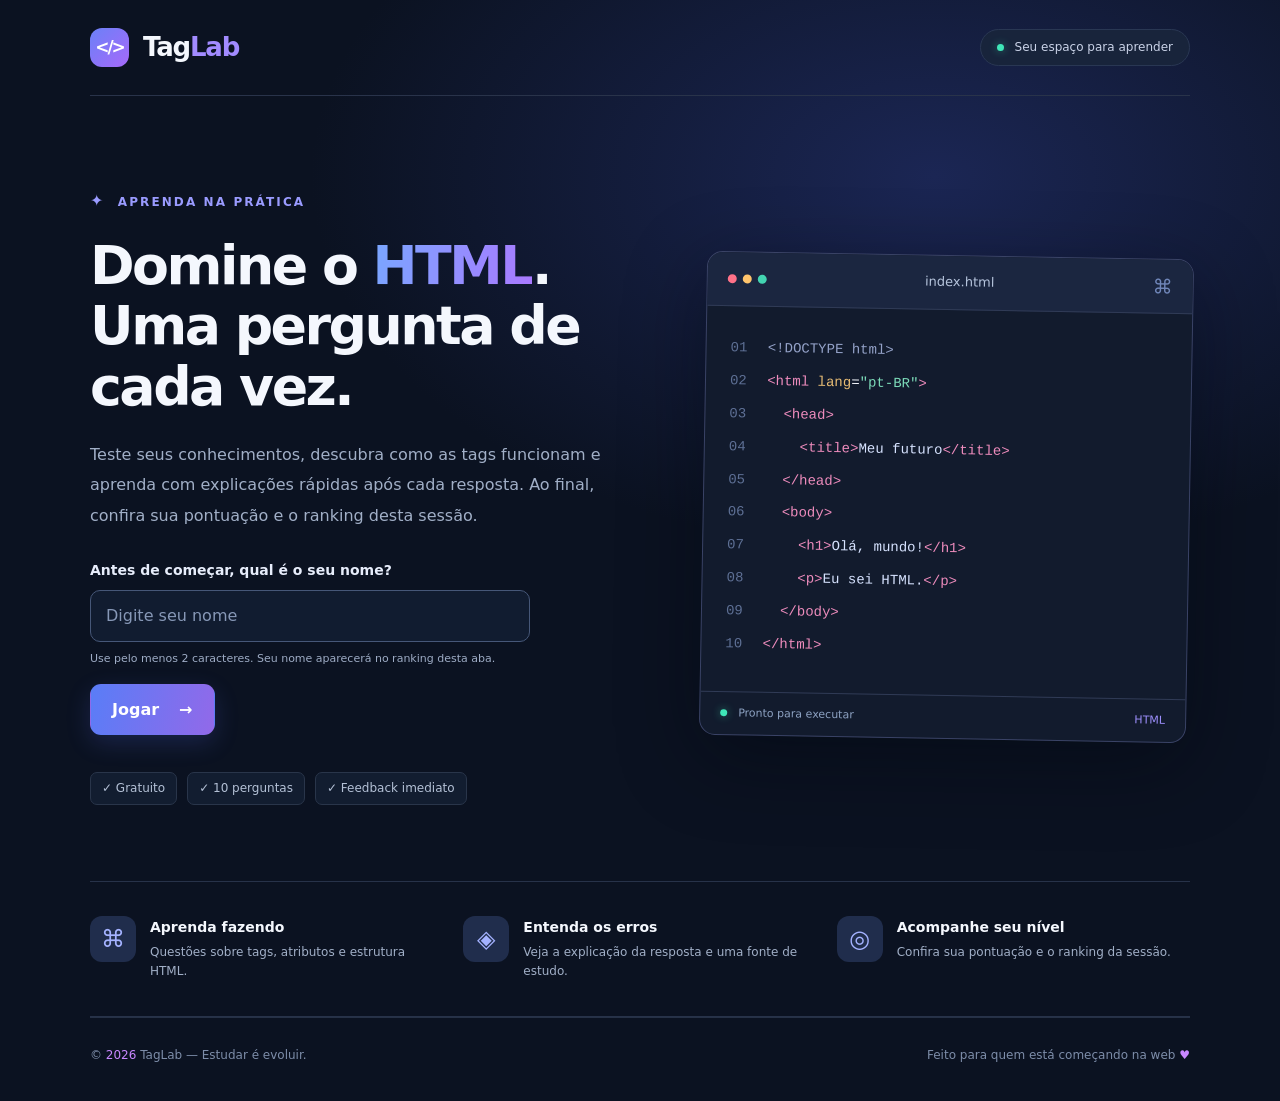
<file: quiz-html-estudos-cp2/index.html>
<!DOCTYPE html>
<html lang="pt-BR">
<head>
  <meta charset="UTF-8">
  <meta name="viewport" content="width=device-width, initial-scale=1.0">
  <meta name="theme-color" content="#0c1427">
  <meta name="description" content="Aprenda HTML com um quiz interativo, explicações e ranking da sessão.">
  <title>TagLab | Quiz de HTML</title>
  <link rel="stylesheet" href="styles.css">
  <script src="app.js" defer></script>
</head>
<body>
  <div class="page-wrap">
    <header class="site-header">
      <a class="brand" href="./" aria-label="TagLab - voltar ao início">
        <span class="brand-mark" aria-hidden="true">&lt;/&gt;</span> Tag<span>Lab</span>
      </a>
      <span class="header-badge"><span class="status-dot"></span> Seu espaço para aprender</span>
    </header>

    <main id="main-content">
      <section class="welcome" id="welcome" aria-labelledby="welcome-title">
        <div class="hero-copy">
          <span class="eyebrow"><span class="tiny-star" aria-hidden="true">✦</span> APRENDA NA PRÁTICA</span>
          <h1 id="welcome-title">Domine o <span>HTML</span>.<br>Uma pergunta de cada vez.</h1>
          <p>Teste seus conhecimentos, descubra como as tags funcionam e aprenda com explicações rápidas após cada resposta. Ao final, confira sua pontuação e o ranking desta sessão.</p>

          <form class="player-form" id="player-form">
            <label for="player-name">Antes de começar, qual é o seu nome?</label>
            <input
              id="player-name"
              name="player-name"
              type="text"
              maxlength="24"
              minlength="2"
              autocomplete="given-name"
              placeholder="Digite seu nome"
              required
              aria-describedby="name-help"
            >
            <span class="form-help" id="name-help">Use pelo menos 2 caracteres. Seu nome aparecerá no ranking desta aba.</span>
            <button class="btn btn-primary" id="start-btn" type="submit">
              Jogar <span aria-hidden="true">→</span>
            </button>
          </form>

          <div class="hero-chips" aria-label="Características">
            <span>✓ Gratuito</span><span>✓ 10 perguntas</span><span>✓ Feedback imediato</span>
          </div>
        </div>

        <div class="code-visual" aria-label="Ilustração de um documento HTML">
          <div class="code-top"><div class="dots"><i></i><i></i><i></i></div><span>index.html</span><span class="code-top-symbol">⌘</span></div>
          <div class="code-lines">
            <div><em>01</em> <span class="muted-code">&lt;!DOCTYPE html&gt;</span></div>
            <div><em>02</em> <span class="pink">&lt;html</span> <span class="yellow">lang</span>=<span class="green">"pt-BR"</span><span class="pink">&gt;</span></div>
            <div><em>03</em> &nbsp; <span class="pink">&lt;head&gt;</span></div>
            <div><em>04</em> &nbsp; &nbsp; <span class="pink">&lt;title&gt;</span><span class="white">Meu futuro</span><span class="pink">&lt;/title&gt;</span></div>
            <div><em>05</em> &nbsp; <span class="pink">&lt;/head&gt;</span></div>
            <div><em>06</em> &nbsp; <span class="pink">&lt;body&gt;</span></div>
            <div><em>07</em> &nbsp; &nbsp; <span class="pink">&lt;h1&gt;</span><span class="white">Olá, mundo!</span><span class="pink">&lt;/h1&gt;</span></div>
            <div><em>08</em> &nbsp; &nbsp; <span class="pink">&lt;p&gt;</span><span class="white">Eu sei HTML.</span><span class="pink">&lt;/p&gt;</span></div>
            <div><em>09</em> &nbsp; <span class="pink">&lt;/body&gt;</span></div>
            <div><em>10</em> <span class="pink">&lt;/html&gt;</span></div>
          </div>
          <div class="visual-footer"><span class="status-dot"></span> Pronto para executar <span>HTML</span></div>
        </div>
      </section>

      <section class="features" id="features" aria-label="Como funciona">
        <article class="feature"><span class="feature-icon" aria-hidden="true">⌘</span><div><h2>Aprenda fazendo</h2><p>Questões sobre tags, atributos e estrutura HTML.</p></div></article>
        <article class="feature"><span class="feature-icon" aria-hidden="true">◈</span><div><h2>Entenda os erros</h2><p>Veja a explicação da resposta e uma fonte de estudo.</p></div></article>
        <article class="feature"><span class="feature-icon" aria-hidden="true">◎</span><div><h2>Acompanhe seu nível</h2><p>Confira sua pontuação e o ranking da sessão.</p></div></article>
      </section>

      <section class="game-panel hidden" id="game" aria-labelledby="question" tabindex="-1">
        <div class="game-header">
          <div><span class="eyebrow">DESAFIO HTML</span><h1 class="game-title">Vamos nessa, <span id="game-player-name">jogador</span>!</h1></div>
          <span class="question-counter" id="question-counter">Pergunta 1 de 10</span>
        </div>

        <div class="progress-track" id="progress" role="progressbar" aria-label="Progresso do quiz" aria-valuemin="0" aria-valuemax="100" aria-valuenow="0">
          <div id="progress-fill"></div>
        </div>

        <div class="question-card">
          <span class="question-label">PERGUNTA ATUAL</span>
          <h2 id="question" tabindex="-1">Carregando pergunta...</h2>
        </div>

        <div class="answers" id="answers" role="group" aria-label="Alternativas da pergunta"></div>

        <div class="feedback hidden" id="feedback" role="status" aria-live="polite" aria-atomic="true">
          <div class="feedback-heading" id="feedback-heading" tabindex="-1"></div>
          <p id="feedback-text"></p>
          <a id="feedback-source" target="_blank" rel="noopener noreferrer">Consultar fonte <span aria-hidden="true">↗</span></a>
        </div>

        <div class="game-actions">
          <button class="btn btn-outline" type="button" id="exit-btn">Sair do quiz</button>
          <button class="btn btn-primary" id="next-btn" type="button" disabled>Próxima pergunta <span aria-hidden="true">→</span></button>
        </div>
      </section>

      <section class="results hidden" id="results" aria-labelledby="results-title" tabindex="-1">
        <span class="eyebrow">DESAFIO CONCLUÍDO</span>
        <div class="results-icon" aria-hidden="true">✦</div>
        <h1 id="results-title">Você chegou até o fim!</h1>
        <p id="result-description">Confira como você foi no desafio.</p>
        <p class="result-player" id="result-player"></p>

        <div class="score-card">
          <strong id="final-score">0/10</strong>
          <span>respostas corretas</span>
        </div>

        <section class="ranking-panel" aria-labelledby="ranking-title">
          <div class="ranking-heading">
            <div>
              <span class="eyebrow">PLACAR DA ABA ATUAL</span>
              <h2 id="ranking-title">Ranking da sessão</h2>
            </div>
            <span class="ranking-note">Até 10 partidas</span>
          </div>
          <ol class="ranking-list" id="ranking-list" aria-live="polite"></ol>
          <p class="ranking-help">O ranking fica salvo no sessionStorage e permanece disponível enquanto esta aba estiver aberta.</p>
        </section>

        <div class="result-actions">
          <button class="btn btn-primary" id="restart-btn" type="button">Jogar novamente <span aria-hidden="true">↻</span></button>
          <button class="btn btn-outline" id="home-btn" type="button">Trocar jogador</button>
        </div>
      </section>

      <section class="load-error hidden" id="load-error" role="alert" aria-labelledby="load-error-title">
        <h2 id="load-error-title">Não foi possível carregar as perguntas.</h2>
        <p id="load-error-message">Confira se o arquivo perguntas.json está na mesma pasta e execute o projeto por um servidor local ou HTTPS.</p>
        <button id="retry-btn" class="btn btn-primary" type="button">Tentar novamente</button>
      </section>
    </main>

    <footer class="site-footer">
      <span>© <span id="year">2026</span> TagLab — Estudar é evoluir.</span>
      <span>Feito para quem está começando na web <span aria-hidden="true">♥</span></span>
    </footer>
  </div>
</body>
</html>
</file>
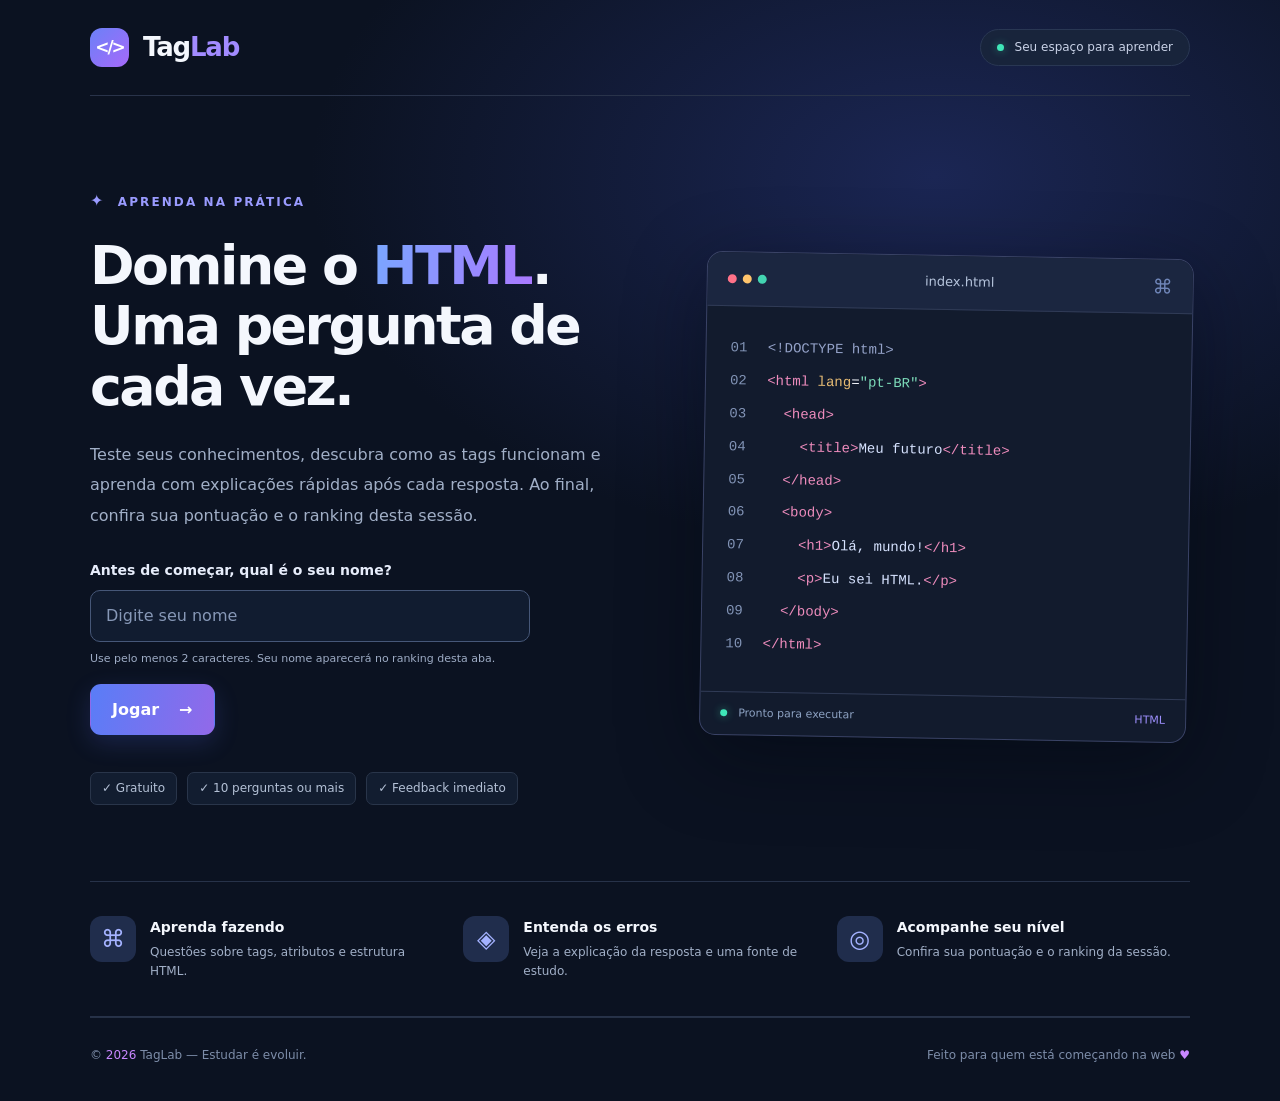
<file: quiz-html-estudos-cp3/index.html>
<!DOCTYPE html>
<html lang="pt-BR">
<head>
  <meta charset="UTF-8">
  <meta name="viewport" content="width=device-width, initial-scale=1.0">
  <meta name="theme-color" content="#0c1427">
  <meta name="description" content="Aprenda HTML com um quiz interativo, explicações e ranking da sessão.">
  <title>TagLab | Quiz de HTML</title>
  <link rel="stylesheet" href="styles.css">
  <script src="app.js" defer></script>
</head>
<body>
  <div class="page-wrap">
    <header class="site-header">
      <a class="brand" href="./" aria-label="TagLab - voltar ao início">
        <span class="brand-mark" aria-hidden="true">&lt;/&gt;</span> Tag<span>Lab</span>
      </a>
      <span class="header-badge"><span class="status-dot"></span> Seu espaço para aprender</span>
    </header>

    <main id="main-content">
      <section class="welcome" id="welcome" aria-labelledby="welcome-title">
        <div class="hero-copy">
          <span class="eyebrow"><span class="tiny-star" aria-hidden="true">✦</span> APRENDA NA PRÁTICA</span>
          <h1 id="welcome-title">Domine o <span>HTML</span>.<br>Uma pergunta de cada vez.</h1>
          <p>Teste seus conhecimentos, descubra como as tags funcionam e aprenda com explicações rápidas após cada resposta. Ao final, confira sua pontuação e o ranking desta sessão.</p>

          <form class="player-form" id="player-form">
            <label for="player-name">Antes de começar, qual é o seu nome?</label>
            <input
              id="player-name"
              name="player-name"
              type="text"
              maxlength="24"
              minlength="2"
              autocomplete="given-name"
              placeholder="Digite seu nome"
              required
              aria-describedby="name-help"
            >
            <span class="form-help" id="name-help">Use pelo menos 2 caracteres. Seu nome aparecerá no ranking desta aba.</span>
            <button class="btn btn-primary" id="start-btn" type="submit">
              Jogar <span aria-hidden="true">→</span>
            </button>
          </form>

          <div class="hero-chips" aria-label="Características">
            <span>✓ Gratuito</span><span>✓ 10 perguntas ou mais</span><span>✓ Feedback imediato</span>
          </div>
        </div>

        <div class="code-visual" role="img" aria-label="Ilustração de um editor com um exemplo visual da estrutura básica de um documento HTML.">
          <div class="code-top"><div class="dots"><i></i><i></i><i></i></div><span>index.html</span><span class="code-top-symbol">⌘</span></div>
          <div class="code-lines">
            <div><em>01</em> <span class="muted-code">&lt;!DOCTYPE html&gt;</span></div>
            <div><em>02</em> <span class="pink">&lt;html</span> <span class="yellow">lang</span>=<span class="green">"pt-BR"</span><span class="pink">&gt;</span></div>
            <div><em>03</em> &nbsp; <span class="pink">&lt;head&gt;</span></div>
            <div><em>04</em> &nbsp; &nbsp; <span class="pink">&lt;title&gt;</span><span class="white">Meu futuro</span><span class="pink">&lt;/title&gt;</span></div>
            <div><em>05</em> &nbsp; <span class="pink">&lt;/head&gt;</span></div>
            <div><em>06</em> &nbsp; <span class="pink">&lt;body&gt;</span></div>
            <div><em>07</em> &nbsp; &nbsp; <span class="pink">&lt;h1&gt;</span><span class="white">Olá, mundo!</span><span class="pink">&lt;/h1&gt;</span></div>
            <div><em>08</em> &nbsp; &nbsp; <span class="pink">&lt;p&gt;</span><span class="white">Eu sei HTML.</span><span class="pink">&lt;/p&gt;</span></div>
            <div><em>09</em> &nbsp; <span class="pink">&lt;/body&gt;</span></div>
            <div><em>10</em> <span class="pink">&lt;/html&gt;</span></div>
          </div>
          <div class="visual-footer"><span class="status-dot"></span> Pronto para executar <span>HTML</span></div>
        </div>
      </section>

      <section class="features" id="features" aria-label="Como funciona">
        <article class="feature"><span class="feature-icon" aria-hidden="true">⌘</span><div><h2>Aprenda fazendo</h2><p>Questões sobre tags, atributos e estrutura HTML.</p></div></article>
        <article class="feature"><span class="feature-icon" aria-hidden="true">◈</span><div><h2>Entenda os erros</h2><p>Veja a explicação da resposta e uma fonte de estudo.</p></div></article>
        <article class="feature"><span class="feature-icon" aria-hidden="true">◎</span><div><h2>Acompanhe seu nível</h2><p>Confira sua pontuação e o ranking da sessão.</p></div></article>
      </section>

      <section class="game-panel hidden" id="game" aria-labelledby="question" tabindex="-1">
        <div class="game-header">
          <div><span class="eyebrow">DESAFIO HTML</span><h1 class="game-title">Vamos nessa, <span id="game-player-name">jogador</span>!</h1></div>
          <span class="question-counter" id="question-counter">Pergunta 1 de 10</span>
        </div>

        <div class="progress-track" id="progress" role="progressbar" aria-label="Progresso do quiz" aria-valuemin="0" aria-valuemax="100" aria-valuenow="0">
          <div id="progress-fill"></div>
        </div>

        <div class="question-card">
          <span class="question-label">PERGUNTA ATUAL</span>
          <h2 id="question" tabindex="-1">Carregando pergunta...</h2>
        </div>

        <div class="answers" id="answers" role="group" aria-label="Alternativas da pergunta"></div>

        <div class="feedback hidden" id="feedback" role="status" aria-live="polite" aria-atomic="true">
          <div class="feedback-heading" id="feedback-heading" tabindex="-1"></div>
          <p id="feedback-text"></p>
          <a id="feedback-source" target="_blank" rel="noopener noreferrer">Consultar fonte <span aria-hidden="true">↗</span></a>
        </div>

        <div class="game-actions">
          <button class="btn btn-outline" type="button" id="exit-btn">Sair do quiz</button>
          <button class="btn btn-primary" id="next-btn" type="button" disabled>Próxima pergunta <span aria-hidden="true">→</span></button>
        </div>
      </section>

      <section class="results hidden" id="results" aria-labelledby="results-title" tabindex="-1">
        <span class="eyebrow">DESAFIO CONCLUÍDO</span>
        <div class="results-icon" aria-hidden="true">✦</div>
        <h1 id="results-title">Você chegou até o fim!</h1>
        <p id="result-description">Confira como você foi no desafio.</p>
        <p class="result-player" id="result-player"></p>

        <div class="score-card">
          <strong id="final-score">0/10</strong>
          <span>respostas corretas</span>
        </div>

        <section class="ranking-panel" aria-labelledby="ranking-title">
          <div class="ranking-heading">
            <div>
              <span class="eyebrow">PLACAR DA ABA ATUAL</span>
              <h2 id="ranking-title">Ranking da sessão</h2>
            </div>
            <span class="ranking-note">Até 10 partidas</span>
          </div>
          <ol class="ranking-list" id="ranking-list" aria-live="polite"></ol>
          <p class="ranking-help">O ranking fica salvo no sessionStorage e permanece disponível enquanto esta aba estiver aberta.</p>
        </section>

        <div class="result-actions">
          <button class="btn btn-primary" id="restart-btn" type="button">Jogar novamente <span aria-hidden="true">↻</span></button>
          <button class="btn btn-outline" id="home-btn" type="button">Trocar jogador</button>
        </div>
      </section>

      <section class="load-error hidden" id="load-error" role="alert" aria-labelledby="load-error-title">
        <h2 id="load-error-title">Não foi possível carregar as perguntas.</h2>
        <p id="load-error-message">Confira se o arquivo perguntas.json está na mesma pasta e execute o projeto por um servidor local ou HTTPS.</p>
        <button id="retry-btn" class="btn btn-primary" type="button">Tentar novamente</button>
      </section>
    </main>

    <footer class="site-footer">
      <span>© <span id="year">2026</span> TagLab — Estudar é evoluir.</span>
      <span>Feito para quem está começando na web <span aria-hidden="true">♥</span></span>
    </footer>
  </div>
</body>
</html>
</file>
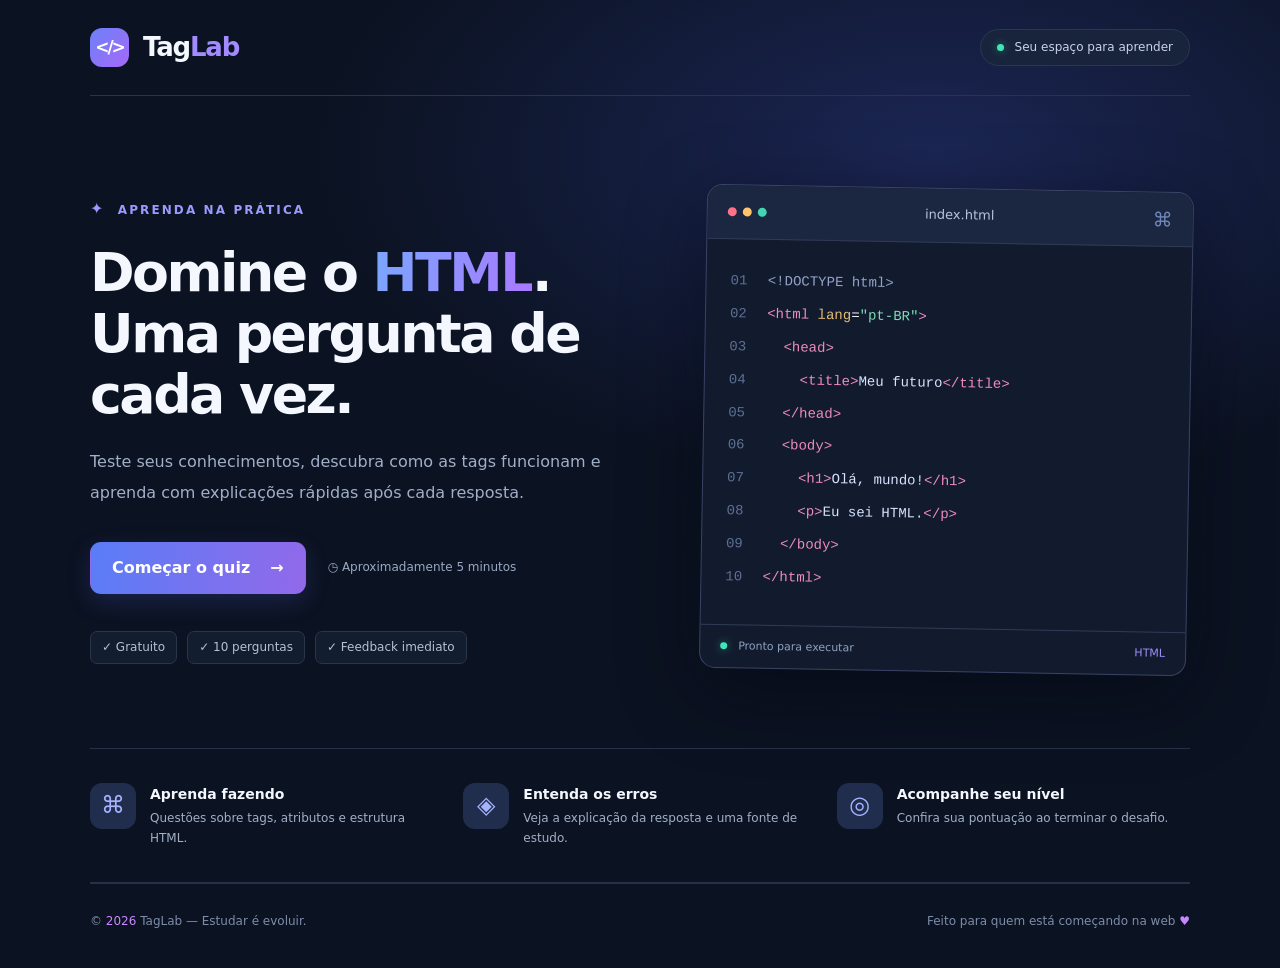
<file: quiz-html-estudos/quiz-html-estudos/index.html>
<!DOCTYPE html>
<html lang="pt-BR">
<head>
  <meta charset="UTF-8">
  <meta name="viewport" content="width=device-width, initial-scale=1.0">
  <meta name="theme-color" content="#0c1427">
  <meta name="description" content="Aprenda HTML com um quiz gratuito, explicações e referências para estudar.">
  <title>TagLab | Quiz de HTML</title>
  <link rel="stylesheet" href="styles.css">
  <script src="app.js" defer></script>
</head>
<body>
  <div class="page-wrap">
    <header class="site-header">
      <a class="brand" href="./" aria-label="TagLab - voltar ao início"><span class="brand-mark" aria-hidden="true">&lt;/&gt;</span> Tag<span>Lab</span></a>
      <span class="header-badge"><span class="status-dot"></span> Seu espaço para aprender</span>
    </header>
    <main id="main-content">
      <section class="welcome" id="welcome" aria-labelledby="welcome-title">
        <div class="hero-copy">
          <span class="eyebrow"><span class="tiny-star">✦</span> APRENDA NA PRÁTICA</span>
          <h1 id="welcome-title">Domine o <span>HTML</span>.<br>Uma pergunta de cada vez.</h1>
          <p>Teste seus conhecimentos, descubra como as tags funcionam e aprenda com explicações rápidas após cada resposta.</p>
          <div class="hero-actions"><button class="btn btn-primary" id="start-btn" type="button">Começar o quiz <span aria-hidden="true">→</span></button><span class="duration">◷ Aproximadamente 5 minutos</span></div>
          <div class="hero-chips" aria-label="Características"><span>✓ Gratuito</span><span>✓ 10 perguntas</span><span>✓ Feedback imediato</span></div>
        </div>
        <div class="code-visual" aria-label="Ilustração de um documento HTML">
          <div class="code-top"><div class="dots"><i></i><i></i><i></i></div><span>index.html</span><span class="code-top-symbol">⌘</span></div>
          <div class="code-lines"><div><em>01</em> <span class="muted-code">&lt;!DOCTYPE html&gt;</span></div><div><em>02</em> <span class="pink">&lt;html</span> <span class="yellow">lang</span>=<span class="green">"pt-BR"</span><span class="pink">&gt;</span></div><div><em>03</em> &nbsp; <span class="pink">&lt;head&gt;</span></div><div><em>04</em> &nbsp; &nbsp; <span class="pink">&lt;title&gt;</span><span class="white">Meu futuro</span><span class="pink">&lt;/title&gt;</span></div><div><em>05</em> &nbsp; <span class="pink">&lt;/head&gt;</span></div><div><em>06</em> &nbsp; <span class="pink">&lt;body&gt;</span></div><div><em>07</em> &nbsp; &nbsp; <span class="pink">&lt;h1&gt;</span><span class="white">Olá, mundo!</span><span class="pink">&lt;/h1&gt;</span></div><div><em>08</em> &nbsp; &nbsp; <span class="pink">&lt;p&gt;</span><span class="white">Eu sei HTML.</span><span class="pink">&lt;/p&gt;</span></div><div><em>09</em> &nbsp; <span class="pink">&lt;/body&gt;</span></div><div><em>10</em> <span class="pink">&lt;/html&gt;</span></div></div>
          <div class="visual-footer"><span class="status-dot"></span> Pronto para executar <span>HTML</span></div>
        </div>
      </section>
      <section class="features" id="features" aria-label="Como funciona">
        <article class="feature"><span class="feature-icon">⌘</span><div><h2>Aprenda fazendo</h2><p>Questões sobre tags, atributos e estrutura HTML.</p></div></article>
        <article class="feature"><span class="feature-icon">◈</span><div><h2>Entenda os erros</h2><p>Veja a explicação da resposta e uma fonte de estudo.</p></div></article>
        <article class="feature"><span class="feature-icon">◎</span><div><h2>Acompanhe seu nível</h2><p>Confira sua pontuação ao terminar o desafio.</p></div></article>
      </section>
      <section class="game-panel hidden" id="game" aria-labelledby="question" tabindex="-1">
        <div class="game-header"><div><span class="eyebrow">DESAFIO HTML</span><h1 class="game-title">Coloque seus conhecimentos à prova</h1></div><span class="question-counter" id="question-counter">Pergunta 1 de 10</span></div>
        <div class="progress-track" role="progressbar" aria-label="Progresso do quiz" aria-valuemin="0" aria-valuemax="100" aria-valuenow="0" id="progress"><div id="progress-fill"></div></div>
        <div class="question-card"><span class="question-label">PERGUNTA ATUAL</span><h2 id="question">Carregando pergunta...</h2></div>
        <div class="answers" id="answers" role="group" aria-label="Alternativas da pergunta"></div>
        <div class="feedback hidden" id="feedback" role="status" aria-live="polite"><div class="feedback-heading" id="feedback-heading"></div><p id="feedback-text"></p><a id="feedback-source" target="_blank" rel="noopener noreferrer">Consultar fonte <span aria-hidden="true">↗</span></a></div>
        <div class="game-actions"><button class="btn btn-outline" type="button" id="exit-btn">Voltar ao início</button><button class="btn btn-primary" id="next-btn" type="button" disabled>Próxima pergunta <span aria-hidden="true">→</span></button></div>
      </section>
      <section class="results hidden" id="results" aria-labelledby="results-title" tabindex="-1"><span class="eyebrow">DESAFIO CONCLUÍDO</span><div class="results-icon" aria-hidden="true">✦</div><h1 id="results-title">Você chegou até o fim!</h1><p id="result-description">Confira como você foi no desafio.</p><div class="score-card"><strong id="final-score">0/10</strong><span>respostas corretas</span></div><div class="result-actions"><button class="btn btn-primary" id="restart-btn" type="button">Tentar novamente <span aria-hidden="true">↻</span></button><button class="btn btn-outline" id="home-btn" type="button">Ir para o início</button></div></section>
      <section class="load-error hidden" id="load-error" role="alert"><h2>Não foi possível carregar as perguntas.</h2><p>Se você abriu o arquivo HTML diretamente, inicie um servidor local ou publique o projeto em um serviço HTTPS para carregar o arquivo perguntas.json.</p><button id="retry-btn" class="btn btn-primary" type="button">Tentar novamente</button></section>
    </main>
    <footer class="site-footer"><span>© <span id="year">2026</span> TagLab — Estudar é evoluir.</span><span>Feito para quem está começando na web <span aria-hidden="true">♥</span></span></footer>
  </div>
</body>
</html>
</file>
<file: quiz-html-estudos-cp2/styles.css>
:root{color-scheme:dark;--bg:#0b1221;--surface:#151f31;--surface2:#1d2940;--border:#2b3850;--ink:#f4f7fd;--muted:#a1afc7;--accent:#6c85ff;--accent2:#8d64f6;--ok:#35d5a2;--bad:#fb7d8a;--focus:#f8d66d;font-family:Inter,ui-sans-serif,system-ui,-apple-system,"Segoe UI",sans-serif;font-synthesis:none}*{box-sizing:border-box}html{scroll-behavior:smooth}body{margin:0;min-width:280px;background:radial-gradient(ellipse 65% 46% at 73% 16%,#1b2654 0%,transparent 75%),var(--bg);color:var(--ink);line-height:1.6}button,a{-webkit-tap-highlight-color:transparent}button{font:inherit;cursor:pointer}a{color:inherit}button:focus-visible,a:focus-visible{outline:3px solid var(--focus);outline-offset:4px}.page-wrap{max-width:1200px;min-height:100vh;margin:auto;padding:0 clamp(20px,4vw,50px);display:flex;flex-direction:column}.site-header{min-height:96px;display:flex;justify-content:space-between;align-items:center;border-bottom:1px solid #29334a}.brand{font-size:26px;font-weight:850;text-decoration:none;letter-spacing:-1.2px;display:flex;align-items:center;gap:8px}.brand>span:last-child{color:#a28bff;margin-left:-8px}.brand-mark{display:inline-grid;place-items:center;background:linear-gradient(135deg,#6b81f7,#a669fa);font-size:17px;letter-spacing:-2px;width:39px;height:39px;border-radius:12px;color:#fff;margin-right:6px}.header-badge{color:#cad3e8;background:#18243b;border:1px solid #293753;padding:8px 16px;border-radius:40px;font-size:12px;white-space:nowrap}.status-dot{display:inline-block;width:7px;height:7px;border-radius:50%;background:#3fe7b8;box-shadow:0 0 9px #3fe7b877;margin-right:7px}.welcome{padding:92px 0 76px;display:grid;grid-template-columns:1.06fr .94fr;align-items:center;gap:clamp(28px,5vw,78px)}.eyebrow{color:#9a9bff;font-size:12px;letter-spacing:2.1px;font-weight:800}.tiny-star{font-size:16px;margin-right:6px}.hero-copy h1{font-size:clamp(35px,4.2vw,61px);line-height:1.13;letter-spacing:-2.5px;margin:22px 0}.hero-copy h1 span{background:linear-gradient(100deg,#79a7ff,#aa79ff);background-clip:text;-webkit-background-clip:text;color:transparent}.hero-copy>p{max-width:540px;color:var(--muted);font-size:16px;line-height:1.9}.hero-actions{display:flex;gap:22px;align-items:center;margin-top:34px;flex-wrap:wrap}.btn{display:inline-flex;align-items:center;justify-content:center;gap:20px;min-height:51px;padding:12px 21px;border-radius:11px;font-weight:700;transition:transform .15s,background .15s;border:1px solid transparent}.btn:not(:disabled):hover{transform:translateY(-2px)}.btn-primary{background:linear-gradient(105deg,#597df7,#9269e9);color:#fff;box-shadow:0 8px 25px #576cef32}.btn-outline{border-color:#36435a;color:#d9e1f2;background:#1a2639}.btn:disabled{opacity:.4;cursor:not-allowed}.duration{font-size:12px;color:#99a9c4}.hero-chips{display:flex;gap:10px;flex-wrap:wrap;margin-top:37px}.hero-chips span{border:1px solid #29354a;background:#121d30;color:#b4c1d6;border-radius:7px;padding:6px 11px;font-size:12px}.code-visual{min-width:0;border:1px solid #3a4366;background:#121b2d;border-radius:16px;overflow:hidden;box-shadow:0 22px 80px #02061170;transform:rotate(1deg)}.code-top{height:54px;background:#1b2640;border-bottom:1px solid #303b56;display:flex;align-items:center;justify-content:space-between;padding:0 20px;color:#b6c4dc;font-size:13px}.dots{display:flex;gap:6px}.dots i{width:9px;height:9px;background:#ff7188;border-radius:50%}.dots i:nth-child(2){background:#ffc46c}.dots i:nth-child(3){background:#43d4b1}.code-top-symbol{font-size:20px;color:#7086b9}.code-lines{padding:25px 12px 31px;font:clamp(10px,1.2vw,14px)/2.35 ui-monospace,SFMono-Regular,Consolas,monospace;white-space:nowrap;overflow-x:auto}.code-lines em{color:#5e7095;font-style:normal;padding:0 12px}.muted-code{color:#94a2c8}.pink{color:#ee8cbd}.yellow{color:#e7bc74}.green{color:#7cdbb9}.white{color:#d7e3ff}.visual-footer{border-top:1px solid #303b56;padding:12px 20px;color:#8da2c2;font-size:11px;display:flex;align-items:center;gap:4px}.visual-footer>span:last-child{margin-left:auto;color:#9d8ffc}.features{border-top:1px solid #273249;border-bottom:1px solid #273249;padding:34px 0;display:grid;grid-template-columns:repeat(3,minmax(0,1fr));gap:20px}.feature{display:flex;align-items:flex-start;gap:14px}.feature-icon{width:46px;height:46px;flex:0 0 46px;display:grid;place-items:center;border-radius:12px;background:#202d4c;color:#a4b2ff;font-size:24px}.feature h2{margin:0 0 4px;font-size:14px}.feature p{margin:0;color:var(--muted);font-size:12px;line-height:1.65}.site-footer{color:#7d8da9;display:flex;justify-content:space-between;gap:15px;border-top:1px solid #263146;padding:28px 0 36px;font-size:12px;margin-top:auto}.site-footer span span{color:#c887ff}.hidden{display:none!important}.game-panel,.results,.load-error{width:min(100%,760px);margin:64px auto 86px}.game-header{display:flex;align-items:flex-end;justify-content:space-between;gap:18px;margin-bottom:23px}.game-title{font-size:clamp(22px,3vw,32px);line-height:1.25;margin:10px 0 0;letter-spacing:-.7px}.question-counter{white-space:nowrap;color:#a8b9da;font-size:13px;background:#1e2b45;border:1px solid #35435e;padding:9px 13px;border-radius:10px}.progress-track{width:100%;height:8px;background:#25334b;border-radius:20px;overflow:hidden;margin:0 0 24px}.progress-track>div{height:100%;width:0;background:linear-gradient(90deg,#6884ff,#a477ef);border-radius:20px;transition:width .3s}.question-card{background:#eff3fc;color:#172139;padding:27px 31px;border-radius:13px;margin-bottom:20px;box-shadow:0 10px 22px #00000018}.question-label{font-size:11px;letter-spacing:1.5px;font-weight:850;color:#5d6990}.question-card h2{font-size:clamp(19px,2.5vw,25px);line-height:1.45;margin:10px 0 0}.answers{display:grid;grid-template-columns:repeat(2,minmax(0,1fr));gap:14px}.answer{min-height:90px;border:1px solid #394f74;background:#263b5e;color:#eff4fc;border-radius:12px;display:flex;align-items:center;gap:15px;padding:16px;text-align:left;font-weight:650;transition:background .15s,border-color .15s,transform .15s;overflow-wrap:anywhere}.answer:not(:disabled):hover{background:#34517d;transform:translateY(-2px);border-color:#6e8ccd}.answer:disabled{cursor:default}.answer-letter{flex:0 0 31px;height:31px;display:grid;place-items:center;background:#48648c;border-radius:8px;font-size:12px}.answer.correct{background:#18483d;border-color:#4bdfae;color:#d6fff3}.answer.correct .answer-letter{background:#2e8168}.answer.incorrect{background:#562c3c;border-color:#ff8d9b;color:#ffe4e8}.answer.incorrect .answer-letter{background:#924c64}.answer.dimmed{opacity:.67}.feedback{border:1px solid #356956;background:#14352f;padding:20px 23px;margin-top:20px;border-radius:12px}.feedback.wrong{border-color:#7b4651;background:#3a2433}.feedback-heading{font-weight:850;color:#69e9ba}.feedback.wrong .feedback-heading{color:#ff9ea8}.feedback p{color:#d1e0de;margin:8px 0 10px;font-size:14px}.feedback a{color:#adbbff;font-size:13px;font-weight:700;text-underline-offset:3px}.game-actions,.result-actions{display:flex;justify-content:space-between;align-items:center;gap:15px;margin-top:24px;flex-wrap:wrap}.results{text-align:center;border:1px solid #324262;background:linear-gradient(160deg,#1a2742,#111c2d);padding:56px 35px;border-radius:20px}.results-icon{display:grid;place-items:center;width:75px;height:75px;border-radius:22px;margin:20px auto;color:#fff;background:linear-gradient(145deg,#6387fb,#966be9);font-size:40px}.results h1{font-size:clamp(28px,4vw,40px);margin:12px 0}.results>p{color:var(--muted)}.score-card{border:1px solid #394d75;background:#17263f;border-radius:15px;max-width:270px;margin:26px auto;padding:18px;display:grid}.score-card strong{font-size:52px;line-height:1.2;background:linear-gradient(90deg,#8cb9ff,#af8bff);background-clip:text;-webkit-background-clip:text;color:transparent}.score-card span{font-size:13px;color:var(--muted)}.result-actions{justify-content:center}.load-error{border:1px solid #754d65;background:#332334;border-radius:13px;padding:30px}.load-error p{color:#d9bfd0}@media(max-width:820px){.welcome{grid-template-columns:1fr;padding:58px 0}.code-visual{max-width:620px;transform:none}.features{grid-template-columns:1fr;gap:26px}.hero-copy h1{letter-spacing:-1.5px}.game-panel,.results{margin:42px auto 64px}}@media(max-width:540px){.page-wrap{padding:0 18px}.site-header{min-height:75px}.brand{font-size:22px}.brand-mark{width:33px;height:33px}.header-badge{font-size:0;padding:9px 10px}.header-badge .status-dot{margin-right:0}.welcome{padding:53px 0 50px}.hero-copy>p{font-size:15px}.hero-actions{align-items:flex-start;gap:13px;flex-direction:column}.hero-chips{margin-top:26px}.code-lines{font-size:11px}.code-lines em{padding:0 7px}.features{padding:29px 0}.answers{grid-template-columns:1fr}.answer{min-height:66px}.game-header{align-items:flex-start;flex-direction:column}.game-actions .btn{flex:1;gap:6px}.game-actions{flex-wrap:nowrap}.question-card{padding:22px}.site-footer{flex-direction:column;gap:4px}.results{padding:38px 18px}.result-actions{flex-direction:column}.result-actions .btn{width:100%}}@media(prefers-reduced-motion:reduce){*,*::before,*::after{scroll-behavior:auto!important;transition:none!important}}

/* Complementos do CP2 */
.player-form{display:grid;gap:9px;max-width:440px;margin-top:28px}
.player-form label{font-size:14px;font-weight:750;color:#e7edfb}
.player-form input{width:100%;min-height:50px;border:1px solid #465778;border-radius:10px;background:#111c30;color:var(--ink);padding:12px 15px;font:inherit}
.player-form input::placeholder{color:#8798b7}
.player-form input:focus-visible{outline:3px solid var(--focus);outline-offset:3px;border-color:var(--focus)}
.player-form .btn{justify-self:start;margin-top:7px}
.form-help{font-size:11px;color:#9eacc5;line-height:1.5}
.game-title span{color:#b6a4ff}
.answer{flex-wrap:wrap}
.answer-label{flex:1 1 150px}
.answer-status{flex:0 0 100%;padding-left:46px;font-size:11px;font-weight:800;letter-spacing:.2px;color:#e4fff5}
.answer.incorrect .answer-status{color:#ffe1e6}
.feedback-heading:focus{outline:3px solid var(--focus);outline-offset:4px;border-radius:4px}
.result-player{font-weight:750;color:#dfe7ff!important}
.ranking-panel{margin:34px auto 8px;max-width:540px;text-align:left;border:1px solid #394d75;background:#121e32;border-radius:15px;padding:20px}
.ranking-heading{display:flex;align-items:flex-end;justify-content:space-between;gap:12px;margin-bottom:16px}
.ranking-heading h2{margin:5px 0 0;font-size:21px}
.ranking-note{font-size:11px;color:#aab8d0;white-space:nowrap}
.ranking-list{list-style:none;padding:0;margin:0;display:grid;gap:8px}
.ranking-item{display:grid;grid-template-columns:42px minmax(0,1fr) auto;align-items:center;gap:10px;padding:11px 12px;border:1px solid #2d3d5a;border-radius:9px;background:#1a2942}
.ranking-position{font-weight:850;color:#b8a5ff}
.ranking-name{min-width:0;overflow-wrap:anywhere;font-weight:700;color:#eef3ff}
.ranking-score{font-variant-numeric:tabular-nums;color:#a9c4ff}
.ranking-current{border-color:#8d7af1;background:#252b4b}
.ranking-current-label{grid-column:2/4;font-size:10px;color:#c9bdff;font-weight:800;text-transform:uppercase;letter-spacing:.8px}
.ranking-empty{padding:13px;color:#b8c4da;font-size:13px}
.ranking-help{margin:14px 0 0;color:#9eacc5;font-size:11px;line-height:1.55}
@media(max-width:540px){
  .player-form .btn{width:100%}
  .ranking-panel{padding:15px}
  .ranking-heading{align-items:flex-start;flex-direction:column}
  .ranking-item{grid-template-columns:34px minmax(0,1fr) auto;padding:10px}
  .answer-status{padding-left:0}
}
</file>
<file: quiz-html-estudos-cp3/styles.css>
:root{color-scheme:dark;--bg:#0b1221;--surface:#151f31;--surface2:#1d2940;--border:#2b3850;--ink:#f4f7fd;--muted:#a1afc7;--accent:#6c85ff;--accent2:#8d64f6;--ok:#35d5a2;--bad:#fb7d8a;--focus:#f8d66d;font-family:Inter,ui-sans-serif,system-ui,-apple-system,"Segoe UI",sans-serif;font-synthesis:none}*{box-sizing:border-box}html{scroll-behavior:smooth}body{margin:0;min-width:0;background:radial-gradient(ellipse 65% 46% at 73% 16%,#1b2654 0%,transparent 75%),var(--bg);color:var(--ink);line-height:1.6}button,a{-webkit-tap-highlight-color:transparent}button{font:inherit;cursor:pointer}a{color:inherit}button:focus-visible,a:focus-visible{outline:3px solid var(--focus);outline-offset:4px}.page-wrap{max-width:1200px;min-height:100vh;margin:auto;padding:0 clamp(20px,4vw,50px);display:flex;flex-direction:column}.site-header{min-height:96px;display:flex;justify-content:space-between;align-items:center;border-bottom:1px solid #29334a}.brand{font-size:26px;font-weight:850;text-decoration:none;letter-spacing:-1.2px;display:flex;align-items:center;gap:8px}.brand>span:last-child{color:#a28bff;margin-left:-8px}.brand-mark{display:inline-grid;place-items:center;background:linear-gradient(135deg,#6b81f7,#a669fa);font-size:17px;letter-spacing:-2px;width:39px;height:39px;border-radius:12px;color:#fff;margin-right:6px}.header-badge{color:#cad3e8;background:#18243b;border:1px solid #293753;padding:8px 16px;border-radius:40px;font-size:12px;white-space:nowrap}.status-dot{display:inline-block;width:7px;height:7px;border-radius:50%;background:#3fe7b8;box-shadow:0 0 9px #3fe7b877;margin-right:7px}.welcome{padding:92px 0 76px;display:grid;grid-template-columns:1.06fr .94fr;align-items:center;gap:clamp(28px,5vw,78px)}.eyebrow{color:#9a9bff;font-size:12px;letter-spacing:2.1px;font-weight:800}.tiny-star{font-size:16px;margin-right:6px}.hero-copy h1{font-size:clamp(35px,4.2vw,61px);line-height:1.13;letter-spacing:-2.5px;margin:22px 0}.hero-copy h1 span{background:linear-gradient(100deg,#79a7ff,#aa79ff);background-clip:text;-webkit-background-clip:text;color:transparent}.hero-copy>p{max-width:540px;color:var(--muted);font-size:16px;line-height:1.9}.hero-actions{display:flex;gap:22px;align-items:center;margin-top:34px;flex-wrap:wrap}.btn{display:inline-flex;align-items:center;justify-content:center;gap:20px;min-height:51px;padding:12px 21px;border-radius:11px;font-weight:700;transition:transform .15s,background .15s;border:1px solid transparent}.btn:not(:disabled):hover{transform:translateY(-2px)}.btn-primary{background:linear-gradient(105deg,#597df7,#9269e9);color:#fff;box-shadow:0 8px 25px #576cef32}.btn-outline{border-color:#36435a;color:#d9e1f2;background:#1a2639}.btn:disabled{opacity:.4;cursor:not-allowed}.duration{font-size:12px;color:#99a9c4}.hero-chips{display:flex;gap:10px;flex-wrap:wrap;margin-top:37px}.hero-chips span{border:1px solid #29354a;background:#121d30;color:#b4c1d6;border-radius:7px;padding:6px 11px;font-size:12px}.code-visual{min-width:0;border:1px solid #3a4366;background:#121b2d;border-radius:16px;overflow:hidden;box-shadow:0 22px 80px #02061170;transform:rotate(1deg)}.code-top{height:54px;background:#1b2640;border-bottom:1px solid #303b56;display:flex;align-items:center;justify-content:space-between;padding:0 20px;color:#b6c4dc;font-size:13px}.dots{display:flex;gap:6px}.dots i{width:9px;height:9px;background:#ff7188;border-radius:50%}.dots i:nth-child(2){background:#ffc46c}.dots i:nth-child(3){background:#43d4b1}.code-top-symbol{font-size:20px;color:#7086b9}.code-lines{padding:25px 12px 31px;font:clamp(10px,1.2vw,14px)/2.35 ui-monospace,SFMono-Regular,Consolas,monospace;white-space:normal;overflow-x:hidden;overflow-wrap:anywhere}.code-lines em{color:#8294b6;font-style:normal;padding:0 12px}.muted-code{color:#94a2c8}.pink{color:#ee8cbd}.yellow{color:#e7bc74}.green{color:#7cdbb9}.white{color:#d7e3ff}.visual-footer{border-top:1px solid #303b56;padding:12px 20px;color:#8da2c2;font-size:11px;display:flex;align-items:center;gap:4px}.visual-footer>span:last-child{margin-left:auto;color:#9d8ffc}.features{border-top:1px solid #273249;border-bottom:1px solid #273249;padding:34px 0;display:grid;grid-template-columns:repeat(3,minmax(0,1fr));gap:20px}.feature{display:flex;align-items:flex-start;gap:14px}.feature-icon{width:46px;height:46px;flex:0 0 46px;display:grid;place-items:center;border-radius:12px;background:#202d4c;color:#a4b2ff;font-size:24px}.feature h2{margin:0 0 4px;font-size:14px}.feature p{margin:0;color:var(--muted);font-size:12px;line-height:1.65}.site-footer{color:#7d8da9;display:flex;justify-content:space-between;gap:15px;border-top:1px solid #263146;padding:28px 0 36px;font-size:12px;margin-top:auto}.site-footer span span{color:#c887ff}.hidden{display:none!important}.game-panel,.results,.load-error{width:min(100%,760px);margin:64px auto 86px}.game-header{display:flex;align-items:flex-end;justify-content:space-between;gap:18px;margin-bottom:23px}.game-title{font-size:clamp(22px,3vw,32px);line-height:1.25;margin:10px 0 0;letter-spacing:-.7px}.question-counter{white-space:nowrap;color:#a8b9da;font-size:13px;background:#1e2b45;border:1px solid #35435e;padding:9px 13px;border-radius:10px}.progress-track{width:100%;height:8px;background:#25334b;border-radius:20px;overflow:hidden;margin:0 0 24px}.progress-track>div{height:100%;width:0;background:linear-gradient(90deg,#6884ff,#a477ef);border-radius:20px;transition:width .3s}.question-card{background:#eff3fc;color:#172139;padding:27px 31px;border-radius:13px;margin-bottom:20px;box-shadow:0 10px 22px #00000018}.question-label{font-size:11px;letter-spacing:1.5px;font-weight:850;color:#5d6990}.question-card h2{font-size:clamp(19px,2.5vw,25px);line-height:1.45;margin:10px 0 0}.answers{display:grid;grid-template-columns:repeat(2,minmax(0,1fr));gap:14px}.answer{min-height:90px;border:1px solid #394f74;background:#263b5e;color:#eff4fc;border-radius:12px;display:flex;align-items:center;gap:15px;padding:16px;text-align:left;font-weight:650;transition:background .15s,border-color .15s,transform .15s;overflow-wrap:anywhere}.answer:not(:disabled):hover{background:#34517d;transform:translateY(-2px);border-color:#6e8ccd}.answer:disabled{cursor:default}.answer-letter{flex:0 0 31px;height:31px;display:grid;place-items:center;background:#48648c;border-radius:8px;font-size:12px}.answer.correct{background:#18483d;border-color:#4bdfae;color:#d6fff3}.answer.correct .answer-letter{background:#2e8168}.answer.incorrect{background:#562c3c;border-color:#ff8d9b;color:#ffe4e8}.answer.incorrect .answer-letter{background:#924c64}.answer.dimmed{opacity:.67}.feedback{border:1px solid #356956;background:#14352f;padding:20px 23px;margin-top:20px;border-radius:12px}.feedback.wrong{border-color:#7b4651;background:#3a2433}.feedback-heading{font-weight:850;color:#69e9ba}.feedback.wrong .feedback-heading{color:#ff9ea8}.feedback p{color:#d1e0de;margin:8px 0 10px;font-size:14px}.feedback a{color:#adbbff;font-size:13px;font-weight:700;text-underline-offset:3px}.game-actions,.result-actions{display:flex;justify-content:space-between;align-items:center;gap:15px;margin-top:24px;flex-wrap:wrap}.results{text-align:center;border:1px solid #324262;background:linear-gradient(160deg,#1a2742,#111c2d);padding:56px 35px;border-radius:20px}.results-icon{display:grid;place-items:center;width:75px;height:75px;border-radius:22px;margin:20px auto;color:#fff;background:linear-gradient(145deg,#6387fb,#966be9);font-size:40px}.results h1{font-size:clamp(28px,4vw,40px);margin:12px 0}.results>p{color:var(--muted)}.score-card{border:1px solid #394d75;background:#17263f;border-radius:15px;max-width:270px;margin:26px auto;padding:18px;display:grid}.score-card strong{font-size:52px;line-height:1.2;background:linear-gradient(90deg,#8cb9ff,#af8bff);background-clip:text;-webkit-background-clip:text;color:transparent}.score-card span{font-size:13px;color:var(--muted)}.result-actions{justify-content:center}.load-error{border:1px solid #754d65;background:#332334;border-radius:13px;padding:30px}.load-error p{color:#d9bfd0}@media(max-width:820px){.welcome{grid-template-columns:1fr;padding:58px 0}.code-visual{max-width:620px;transform:none}.features{grid-template-columns:1fr;gap:26px}.hero-copy h1{letter-spacing:-1.5px}.game-panel,.results{margin:42px auto 64px}}@media(max-width:540px){.page-wrap{padding:0 18px}.site-header{min-height:75px}.brand{font-size:22px}.brand-mark{width:33px;height:33px}.header-badge{font-size:0;padding:9px 10px}.header-badge .status-dot{margin-right:0}.welcome{padding:53px 0 50px}.hero-copy>p{font-size:15px}.hero-actions{align-items:flex-start;gap:13px;flex-direction:column}.hero-chips{margin-top:26px}.code-lines{font-size:11px}.code-lines em{padding:0 7px}.features{padding:29px 0}.answers{grid-template-columns:1fr}.answer{min-height:66px}.game-header{align-items:flex-start;flex-direction:column}.game-actions .btn{flex:1;gap:6px}.game-actions{flex-wrap:nowrap}.question-card{padding:22px}.site-footer{flex-direction:column;gap:4px}.results{padding:38px 18px}.result-actions{flex-direction:column}.result-actions .btn{width:100%}}@media(prefers-reduced-motion:reduce){*,*::before,*::after{scroll-behavior:auto!important;transition:none!important}}

/* Complementos do CP2 */
.player-form{display:grid;gap:9px;max-width:440px;margin-top:28px}
.player-form label{font-size:14px;font-weight:750;color:#e7edfb}
.player-form input{width:100%;min-height:50px;border:1px solid #465778;border-radius:10px;background:#111c30;color:var(--ink);padding:12px 15px;font:inherit}
.player-form input::placeholder{color:#8798b7}
.player-form input:focus-visible{outline:3px solid var(--focus);outline-offset:3px;border-color:var(--focus)}
.player-form .btn{justify-self:start;margin-top:7px}
.form-help{font-size:11px;color:#9eacc5;line-height:1.5}
.game-title span{color:#b6a4ff}
.answer{flex-wrap:wrap}
.answer-label{flex:1 1 150px}
.answer-status{flex:0 0 100%;padding-left:46px;font-size:11px;font-weight:800;letter-spacing:.2px;color:#e4fff5}
.answer.incorrect .answer-status{color:#ffe1e6}
.feedback-heading:focus{outline:3px solid var(--focus);outline-offset:4px;border-radius:4px}
.result-player{font-weight:750;color:#dfe7ff!important}
.ranking-panel{margin:34px auto 8px;max-width:540px;text-align:left;border:1px solid #394d75;background:#121e32;border-radius:15px;padding:20px}
.ranking-heading{display:flex;align-items:flex-end;justify-content:space-between;gap:12px;margin-bottom:16px}
.ranking-heading h2{margin:5px 0 0;font-size:21px}
.ranking-note{font-size:11px;color:#aab8d0;white-space:nowrap}
.ranking-list{list-style:none;padding:0;margin:0;display:grid;gap:8px}
.ranking-item{display:grid;grid-template-columns:42px minmax(0,1fr) auto;align-items:center;gap:10px;padding:11px 12px;border:1px solid #2d3d5a;border-radius:9px;background:#1a2942}
.ranking-position{font-weight:850;color:#b8a5ff}
.ranking-name{min-width:0;overflow-wrap:anywhere;font-weight:700;color:#eef3ff}
.ranking-score{font-variant-numeric:tabular-nums;color:#a9c4ff}
.ranking-current{border-color:#8d7af1;background:#252b4b}
.ranking-current-label{grid-column:2/4;font-size:10px;color:#c9bdff;font-weight:800;text-transform:uppercase;letter-spacing:.8px}
.ranking-empty{padding:13px;color:#b8c4da;font-size:13px}
.ranking-help{margin:14px 0 0;color:#9eacc5;font-size:11px;line-height:1.55}
@media(max-width:540px){
  .player-form .btn{width:100%}
  .ranking-panel{padding:15px}
  .ranking-heading{align-items:flex-start;flex-direction:column}
  .ranking-item{grid-template-columns:34px minmax(0,1fr) auto;padding:10px}
  .answer-status{padding-left:0}
}
</file>
<file: quiz-html-estudos/quiz-html-estudos/styles.css>
:root{color-scheme:dark;--bg:#0b1221;--surface:#151f31;--surface2:#1d2940;--border:#2b3850;--ink:#f4f7fd;--muted:#a1afc7;--accent:#6c85ff;--accent2:#8d64f6;--ok:#35d5a2;--bad:#fb7d8a;--focus:#f8d66d;font-family:Inter,ui-sans-serif,system-ui,-apple-system,"Segoe UI",sans-serif;font-synthesis:none}*{box-sizing:border-box}html{scroll-behavior:smooth}body{margin:0;min-width:280px;background:radial-gradient(ellipse 65% 46% at 73% 16%,#1b2654 0%,transparent 75%),var(--bg);color:var(--ink);line-height:1.6}button,a{-webkit-tap-highlight-color:transparent}button{font:inherit;cursor:pointer}a{color:inherit}button:focus-visible,a:focus-visible{outline:3px solid var(--focus);outline-offset:4px}.page-wrap{max-width:1200px;min-height:100vh;margin:auto;padding:0 clamp(20px,4vw,50px);display:flex;flex-direction:column}.site-header{min-height:96px;display:flex;justify-content:space-between;align-items:center;border-bottom:1px solid #29334a}.brand{font-size:26px;font-weight:850;text-decoration:none;letter-spacing:-1.2px;display:flex;align-items:center;gap:8px}.brand>span:last-child{color:#a28bff;margin-left:-8px}.brand-mark{display:inline-grid;place-items:center;background:linear-gradient(135deg,#6b81f7,#a669fa);font-size:17px;letter-spacing:-2px;width:39px;height:39px;border-radius:12px;color:#fff;margin-right:6px}.header-badge{color:#cad3e8;background:#18243b;border:1px solid #293753;padding:8px 16px;border-radius:40px;font-size:12px;white-space:nowrap}.status-dot{display:inline-block;width:7px;height:7px;border-radius:50%;background:#3fe7b8;box-shadow:0 0 9px #3fe7b877;margin-right:7px}.welcome{padding:92px 0 76px;display:grid;grid-template-columns:1.06fr .94fr;align-items:center;gap:clamp(28px,5vw,78px)}.eyebrow{color:#9a9bff;font-size:12px;letter-spacing:2.1px;font-weight:800}.tiny-star{font-size:16px;margin-right:6px}.hero-copy h1{font-size:clamp(35px,4.2vw,61px);line-height:1.13;letter-spacing:-2.5px;margin:22px 0}.hero-copy h1 span{background:linear-gradient(100deg,#79a7ff,#aa79ff);background-clip:text;-webkit-background-clip:text;color:transparent}.hero-copy>p{max-width:540px;color:var(--muted);font-size:16px;line-height:1.9}.hero-actions{display:flex;gap:22px;align-items:center;margin-top:34px;flex-wrap:wrap}.btn{display:inline-flex;align-items:center;justify-content:center;gap:20px;min-height:51px;padding:12px 21px;border-radius:11px;font-weight:700;transition:transform .15s,background .15s;border:1px solid transparent}.btn:not(:disabled):hover{transform:translateY(-2px)}.btn-primary{background:linear-gradient(105deg,#597df7,#9269e9);color:#fff;box-shadow:0 8px 25px #576cef32}.btn-outline{border-color:#36435a;color:#d9e1f2;background:#1a2639}.btn:disabled{opacity:.4;cursor:not-allowed}.duration{font-size:12px;color:#99a9c4}.hero-chips{display:flex;gap:10px;flex-wrap:wrap;margin-top:37px}.hero-chips span{border:1px solid #29354a;background:#121d30;color:#b4c1d6;border-radius:7px;padding:6px 11px;font-size:12px}.code-visual{min-width:0;border:1px solid #3a4366;background:#121b2d;border-radius:16px;overflow:hidden;box-shadow:0 22px 80px #02061170;transform:rotate(1deg)}.code-top{height:54px;background:#1b2640;border-bottom:1px solid #303b56;display:flex;align-items:center;justify-content:space-between;padding:0 20px;color:#b6c4dc;font-size:13px}.dots{display:flex;gap:6px}.dots i{width:9px;height:9px;background:#ff7188;border-radius:50%}.dots i:nth-child(2){background:#ffc46c}.dots i:nth-child(3){background:#43d4b1}.code-top-symbol{font-size:20px;color:#7086b9}.code-lines{padding:25px 12px 31px;font:clamp(10px,1.2vw,14px)/2.35 ui-monospace,SFMono-Regular,Consolas,monospace;white-space:nowrap;overflow-x:auto}.code-lines em{color:#5e7095;font-style:normal;padding:0 12px}.muted-code{color:#94a2c8}.pink{color:#ee8cbd}.yellow{color:#e7bc74}.green{color:#7cdbb9}.white{color:#d7e3ff}.visual-footer{border-top:1px solid #303b56;padding:12px 20px;color:#8da2c2;font-size:11px;display:flex;align-items:center;gap:4px}.visual-footer>span:last-child{margin-left:auto;color:#9d8ffc}.features{border-top:1px solid #273249;border-bottom:1px solid #273249;padding:34px 0;display:grid;grid-template-columns:repeat(3,minmax(0,1fr));gap:20px}.feature{display:flex;align-items:flex-start;gap:14px}.feature-icon{width:46px;height:46px;flex:0 0 46px;display:grid;place-items:center;border-radius:12px;background:#202d4c;color:#a4b2ff;font-size:24px}.feature h2{margin:0 0 4px;font-size:14px}.feature p{margin:0;color:var(--muted);font-size:12px;line-height:1.65}.site-footer{color:#7d8da9;display:flex;justify-content:space-between;gap:15px;border-top:1px solid #263146;padding:28px 0 36px;font-size:12px;margin-top:auto}.site-footer span span{color:#c887ff}.hidden{display:none!important}.game-panel,.results,.load-error{width:min(100%,760px);margin:64px auto 86px}.game-header{display:flex;align-items:flex-end;justify-content:space-between;gap:18px;margin-bottom:23px}.game-title{font-size:clamp(22px,3vw,32px);line-height:1.25;margin:10px 0 0;letter-spacing:-.7px}.question-counter{white-space:nowrap;color:#a8b9da;font-size:13px;background:#1e2b45;border:1px solid #35435e;padding:9px 13px;border-radius:10px}.progress-track{width:100%;height:8px;background:#25334b;border-radius:20px;overflow:hidden;margin:0 0 24px}.progress-track>div{height:100%;width:0;background:linear-gradient(90deg,#6884ff,#a477ef);border-radius:20px;transition:width .3s}.question-card{background:#eff3fc;color:#172139;padding:27px 31px;border-radius:13px;margin-bottom:20px;box-shadow:0 10px 22px #00000018}.question-label{font-size:11px;letter-spacing:1.5px;font-weight:850;color:#5d6990}.question-card h2{font-size:clamp(19px,2.5vw,25px);line-height:1.45;margin:10px 0 0}.answers{display:grid;grid-template-columns:repeat(2,minmax(0,1fr));gap:14px}.answer{min-height:90px;border:1px solid #394f74;background:#263b5e;color:#eff4fc;border-radius:12px;display:flex;align-items:center;gap:15px;padding:16px;text-align:left;font-weight:650;transition:background .15s,border-color .15s,transform .15s;overflow-wrap:anywhere}.answer:not(:disabled):hover{background:#34517d;transform:translateY(-2px);border-color:#6e8ccd}.answer:disabled{cursor:default}.answer-letter{flex:0 0 31px;height:31px;display:grid;place-items:center;background:#48648c;border-radius:8px;font-size:12px}.answer.correct{background:#18483d;border-color:#4bdfae;color:#d6fff3}.answer.correct .answer-letter{background:#2e8168}.answer.incorrect{background:#562c3c;border-color:#ff8d9b;color:#ffe4e8}.answer.incorrect .answer-letter{background:#924c64}.answer.dimmed{opacity:.67}.feedback{border:1px solid #356956;background:#14352f;padding:20px 23px;margin-top:20px;border-radius:12px}.feedback.wrong{border-color:#7b4651;background:#3a2433}.feedback-heading{font-weight:850;color:#69e9ba}.feedback.wrong .feedback-heading{color:#ff9ea8}.feedback p{color:#d1e0de;margin:8px 0 10px;font-size:14px}.feedback a{color:#adbbff;font-size:13px;font-weight:700;text-underline-offset:3px}.game-actions,.result-actions{display:flex;justify-content:space-between;align-items:center;gap:15px;margin-top:24px;flex-wrap:wrap}.results{text-align:center;border:1px solid #324262;background:linear-gradient(160deg,#1a2742,#111c2d);padding:56px 35px;border-radius:20px}.results-icon{display:grid;place-items:center;width:75px;height:75px;border-radius:22px;margin:20px auto;color:#fff;background:linear-gradient(145deg,#6387fb,#966be9);font-size:40px}.results h1{font-size:clamp(28px,4vw,40px);margin:12px 0}.results>p{color:var(--muted)}.score-card{border:1px solid #394d75;background:#17263f;border-radius:15px;max-width:270px;margin:26px auto;padding:18px;display:grid}.score-card strong{font-size:52px;line-height:1.2;background:linear-gradient(90deg,#8cb9ff,#af8bff);background-clip:text;-webkit-background-clip:text;color:transparent}.score-card span{font-size:13px;color:var(--muted)}.result-actions{justify-content:center}.load-error{border:1px solid #754d65;background:#332334;border-radius:13px;padding:30px}.load-error p{color:#d9bfd0}@media(max-width:820px){.welcome{grid-template-columns:1fr;padding:58px 0}.code-visual{max-width:620px;transform:none}.features{grid-template-columns:1fr;gap:26px}.hero-copy h1{letter-spacing:-1.5px}.game-panel,.results{margin:42px auto 64px}}@media(max-width:540px){.page-wrap{padding:0 18px}.site-header{min-height:75px}.brand{font-size:22px}.brand-mark{width:33px;height:33px}.header-badge{font-size:0;padding:9px 10px}.header-badge .status-dot{margin-right:0}.welcome{padding:53px 0 50px}.hero-copy>p{font-size:15px}.hero-actions{align-items:flex-start;gap:13px;flex-direction:column}.hero-chips{margin-top:26px}.code-lines{font-size:11px}.code-lines em{padding:0 7px}.features{padding:29px 0}.answers{grid-template-columns:1fr}.answer{min-height:66px}.game-header{align-items:flex-start;flex-direction:column}.game-actions .btn{flex:1;gap:6px}.game-actions{flex-wrap:nowrap}.question-card{padding:22px}.site-footer{flex-direction:column;gap:4px}.results{padding:38px 18px}.result-actions{flex-direction:column}.result-actions .btn{width:100%}}@media(prefers-reduced-motion:reduce){*,*::before,*::after{scroll-behavior:auto!important;transition:none!important}}
</file>
